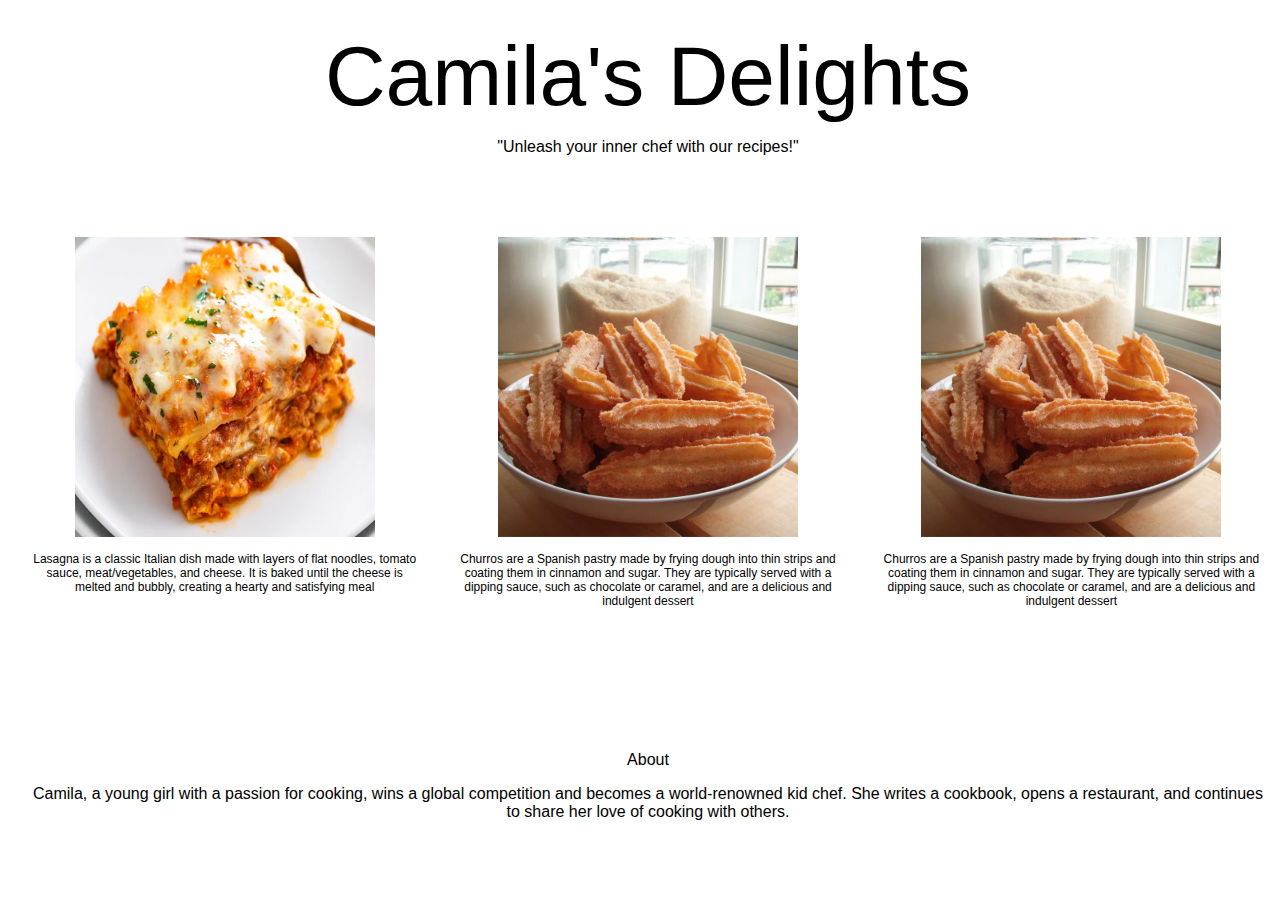
<file: index.html>
<!DOCTYPE html>
<html lang="en">
<title>Recipes</title>
<head>
    <meta charset="utf-8">
    <link rel="stylesheet" href="style.css">
</head>

<body>
    <div class="conatiner">
        <div class="header">Camila's Delights</div>
        <div class="navi">"Unleash your inner chef with our recipes!"</div>
        
        <div class="content-large"><a href="./recipes/lasagna.html"><img src="./img/Lasagna.jpg" alt="Lasagna" style="height: 300px; width: 300px;"></a>
        <p>Lasagna is a classic Italian dish made with layers of flat noodles, tomato sauce, meat/vegetables, and cheese. It is baked until the cheese is melted and bubbly, creating a hearty and satisfying meal</p>
        
        </div>
        <div class="content-large"><a href="./recipes/Churros.html"><img src="./img/churros.jpg" alt="Churros" style="height: 300px; width: 300px;"></a>
        <p>
            Churros are a Spanish pastry made by frying dough into thin strips and coating them in cinnamon and sugar. They are typically served with a dipping sauce, such as chocolate or caramel, and are a delicious and indulgent dessert</p>
        </div>
        <div class="content-large"><a href="./recipes/Churros.html"><img src="./img/churros.jpg" alt="Churros" style="height: 300px; width: 300px;"></a>
        <p>
            Churros are a Spanish pastry made by frying dough into thin strips and coating them in cinnamon and sugar. They are typically served with a dipping sauce, such as chocolate or caramel, and are a delicious and indulgent dessert</p>
        </div>

        <div class="footer">About
            <p>Camila, a young girl with a passion for cooking, wins a global competition and becomes a world-renowned kid chef. She writes a cookbook, opens a restaurant, and continues to share her love of cooking with others.</p>
        </div>

    </div>
  
</body>

</html>
</file>
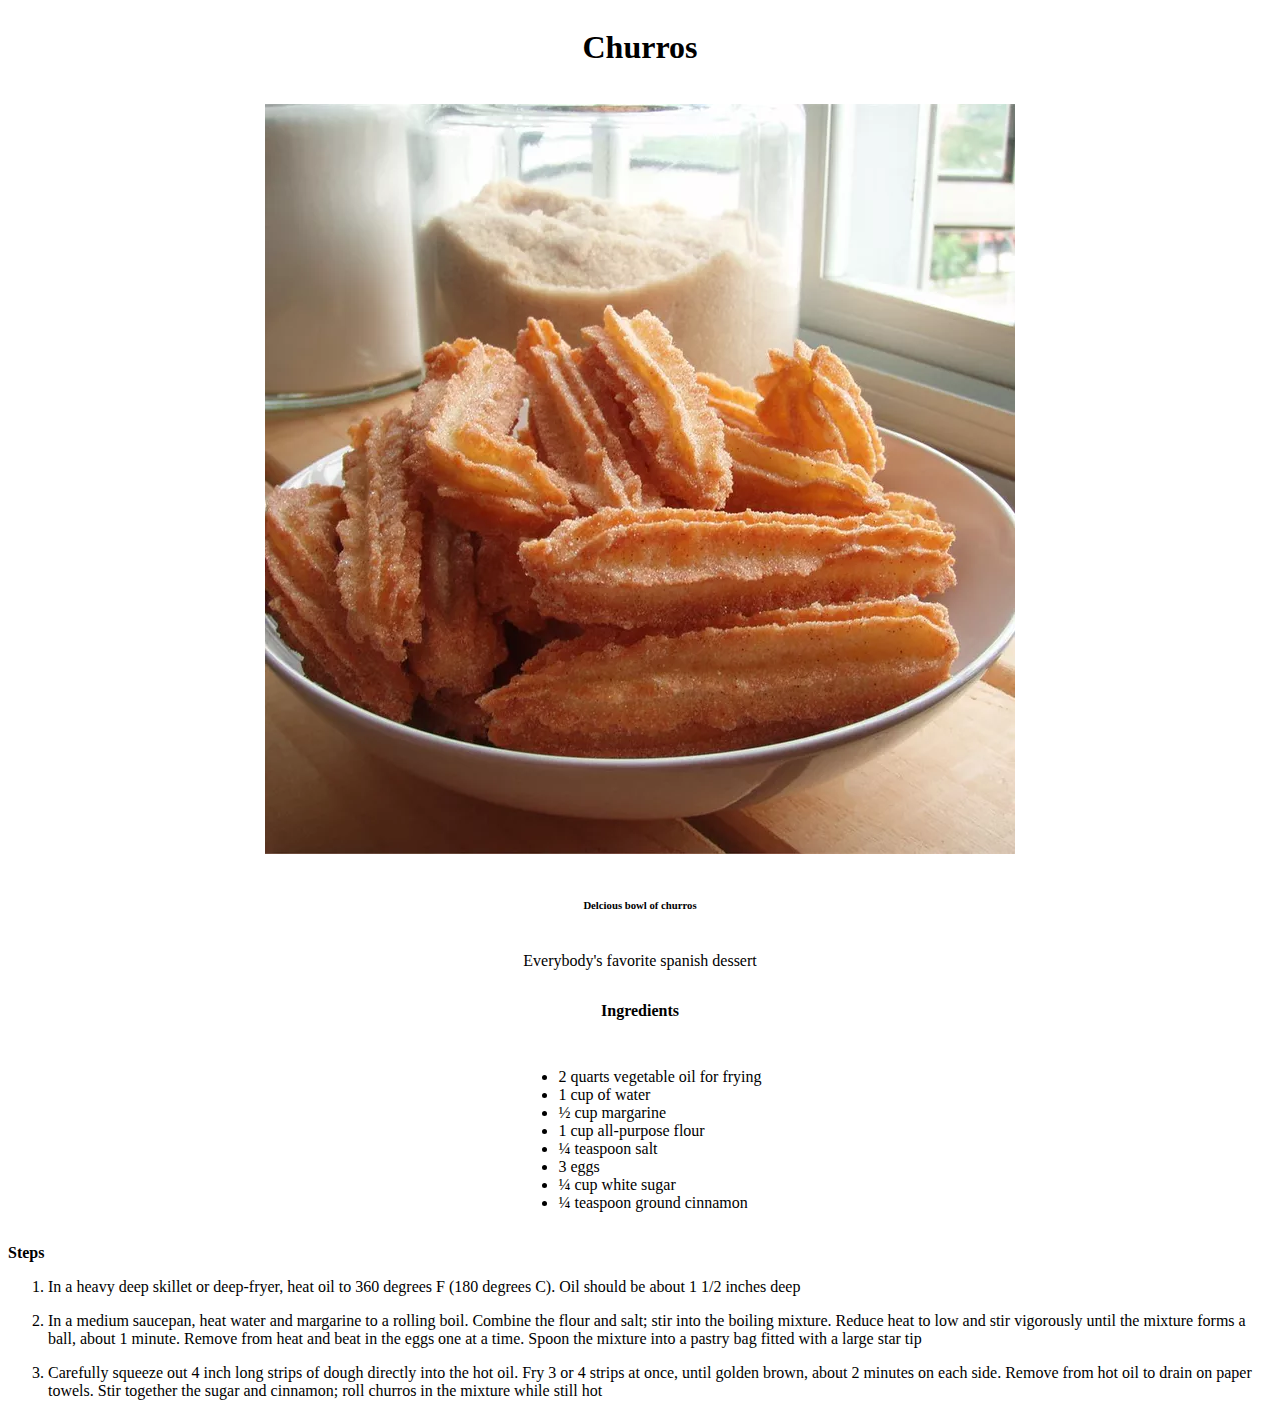
<file: recipes/Churros.html>
<!DOCTYPE html>
<html lang="en">

<head>
<meta charset="utf-8">

<link rel="stylesheet" href="style.css">
<title>Churros</title>
</head>
<body>
    <div class="tit"><p><h1>Churros</h1></p></div>
    <div class="photo"><p><img src="../img/churros.jpg" alt="A bowl of golden churros"></p></div>
    <div class="disript"><p><h6>Delcious bowl of churros</h6></p></div>
    <div class="lil"><p>Everybody's favorite spanish dessert</p></div>
    <div class="ingri"><p><strong>Ingredients</strong></p></div>
    <p>
    <div class="ingrid"><ul>
        <li>2 quarts vegetable oil for frying</li>
        <li>1 cup of water</li>
        <li>½ cup margarine</li>
        <li>1 cup all-purpose flour</li>
        <li>¼ teaspoon salt</li>
        <li>3 eggs</li>
        <li>¼ cup white sugar</li>
        <li>¼ teaspoon ground cinnamon</li>
    </ul>   
    </p></div>
    <p><strong>Steps</strong></p>
    <p>
        <ol>
            <p><li>In a heavy deep skillet or deep-fryer, heat oil to 360 degrees F (180 degrees C). Oil should be about 1 1/2 inches deep</li></p>
            <p><li>In a medium saucepan, heat water and margarine to a rolling boil. Combine the flour and salt; stir into the boiling mixture. Reduce heat to low and stir vigorously until the mixture forms a ball, about 1 minute. Remove from heat and beat in the eggs one at a time. Spoon the mixture into a pastry bag fitted with a large star tip</li></p>
            <p><li>Carefully squeeze out 4 inch long strips of dough directly into the hot oil. Fry 3 or 4 strips at once, until golden brown, about 2 minutes on each side. Remove from hot oil to drain on paper towels. Stir together the sugar and cinnamon; roll churros in the mixture while still hot</li></p>
        </ol>
    </p>
</body>























</html>
</file>
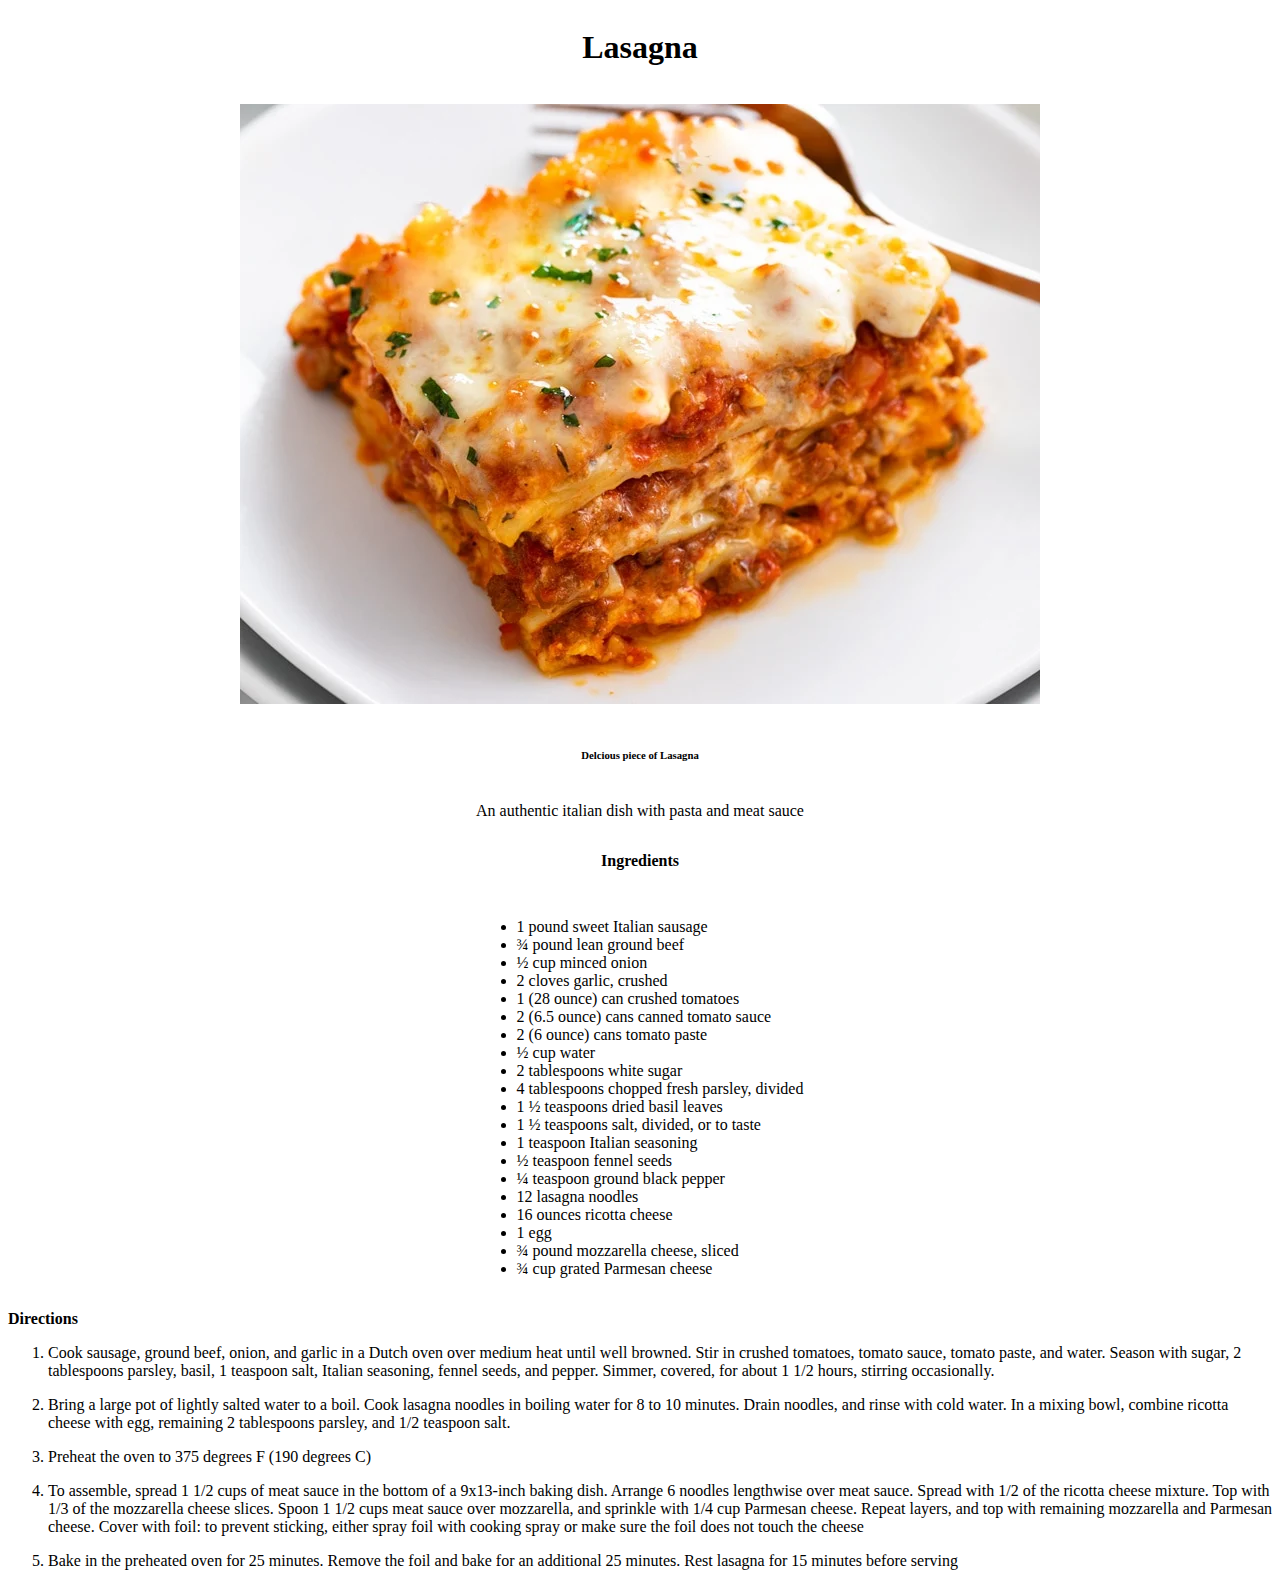
<file: recipes/lasagna.html>
<!DOCTYPE html>
<html lang="en">
<head>
    <meta charset="UTF-8">
    <meta http-equiv="X-UA-Compatible" content="IE=edge">
    <meta name="viewport" content="width=device-width, initial-scale=1.0">
    <link rel="stylesheet" href="style.css">

    <title>Lasagna</title>
</head>
<body>
    <div class="tit"><h1>Lasagna</h1></div>
    <div class="photo"><p><img src="../img/Lasagna.jpg" alt="Delcious peice of lasagna"></p></div>
    <div class="disript"><h6>Delcious piece of Lasagna</h6></div>
    <div class="lil"><p>An authentic italian dish with pasta and meat sauce</p></div>
    <div class="ingri"><p><strong>Ingredients</strong></p></div>
    <p>
       <div class="ingrid"><ul>
            <li>1 pound sweet Italian sausage</li>
            <li>¾ pound lean ground beef</li>
            <li>½ cup minced onion</li>
            <li>2 cloves garlic, crushed</li>
            <li>1 (28 ounce) can crushed tomatoes</li>
            <li>2 (6.5 ounce) cans canned tomato sauce</li>
            <li>2 (6 ounce) cans tomato paste</li>
            <li>½ cup water</li>
            <li>2 tablespoons white sugar</li>
            <li>4 tablespoons chopped fresh parsley, divided</li>
            <li>1 ½ teaspoons dried basil leaves</li>                
            <li>1 ½ teaspoons salt, divided, or to taste</li>                
            <li>1 teaspoon Italian seasoning</li>                
            <li>½ teaspoon fennel seeds</li>                
            <li>¼ teaspoon ground black pepper</li>               
            <li>12 lasagna noodles</li>
            <li>16 ounces ricotta cheese</li>                
            <li>1 egg</li>
            <li>¾ pound mozzarella cheese, sliced</li>              
            <li> ¾ cup grated Parmesan cheese</li>
        </ul>
    </p></div>
    <p><strong>Directions</strong></p>
    <p>
        <ol>
            <p><li>Cook sausage, ground beef, onion, and garlic in a Dutch oven over medium heat until well browned. Stir in crushed tomatoes, tomato sauce, tomato paste, and water. Season with sugar, 2 tablespoons parsley, basil, 1 teaspoon salt, Italian seasoning, fennel seeds, and pepper. Simmer, covered, for about 1 1/2 hours, stirring occasionally.</li></p>
            <p><li>Bring a large pot of lightly salted water to a boil. Cook lasagna noodles in boiling water for 8 to 10 minutes. Drain noodles, and rinse with cold water. In a mixing bowl, combine ricotta cheese with egg, remaining 2 tablespoons parsley, and 1/2 teaspoon salt.</li></p>
            <p><li>Preheat the oven to 375 degrees F (190 degrees C)</li></p>
            <p><li>To assemble, spread 1 1/2 cups of meat sauce in the bottom of a 9x13-inch baking dish. Arrange 6 noodles lengthwise over meat sauce. Spread with 1/2 of the ricotta cheese mixture. Top with 1/3 of the mozzarella cheese slices. Spoon 1 1/2 cups meat sauce over mozzarella, and sprinkle with 1/4 cup Parmesan cheese. Repeat layers, and top with remaining mozzarella and Parmesan cheese. Cover with foil: to prevent sticking, either spray foil with cooking spray or make sure the foil does not touch the cheese</li></p>
            <p><li>Bake in the preheated oven for 25 minutes. Remove the foil and bake for an additional 25 minutes. Rest lasagna for 15 minutes before serving</li></p>
        </ol>
    </p>
</body>
</html>
</file>
<file: style.css>
.conatiner{
width: 100vw;
height: 100vh;

font-family: Arial, Helvetica, sans-serif;
font-size: 20 px;


display: grid;
grid-template-columns:repeat(3, 1fr);
grid-template-rows: 100px ;
gap: 10px;
padding: 10px;
box-sizing: border-box ;
}




.conatiner div {
    padding: 10px;
    

}



.content-large{

grid-column: 3fr;
grid-row: 3 / 5;
font-size: 12px;
text-align: center;



}
.header {
    grid-column-start: 1;
    grid-column-end: 4;
    text-align: center;
    font-size: 84px;
    color: black;
}

.navi {
    grid-column: 1 / 4;
    grid-row: 2 / 3;
    text-align: center;
}

.footer {
    grid-column: 1 / 4;
    grid-row: 5/ 6;
    text-align: center;

}

body {
}
</file>
<file: recipes/style.css>
.tit {

    display: flex;
    justify-content: center;

}

.photo {
display: flex;
justify-content: center;



}

.disript {
    display: flex;
    
    justify-content: center;



}


.lil {
    display: flex;
    justify-content: center;
}

.ingrid {
    display: flex;
    justify-content: center;
}

.ingri {
    display: flex;
    justify-content: center;

}
</file>
